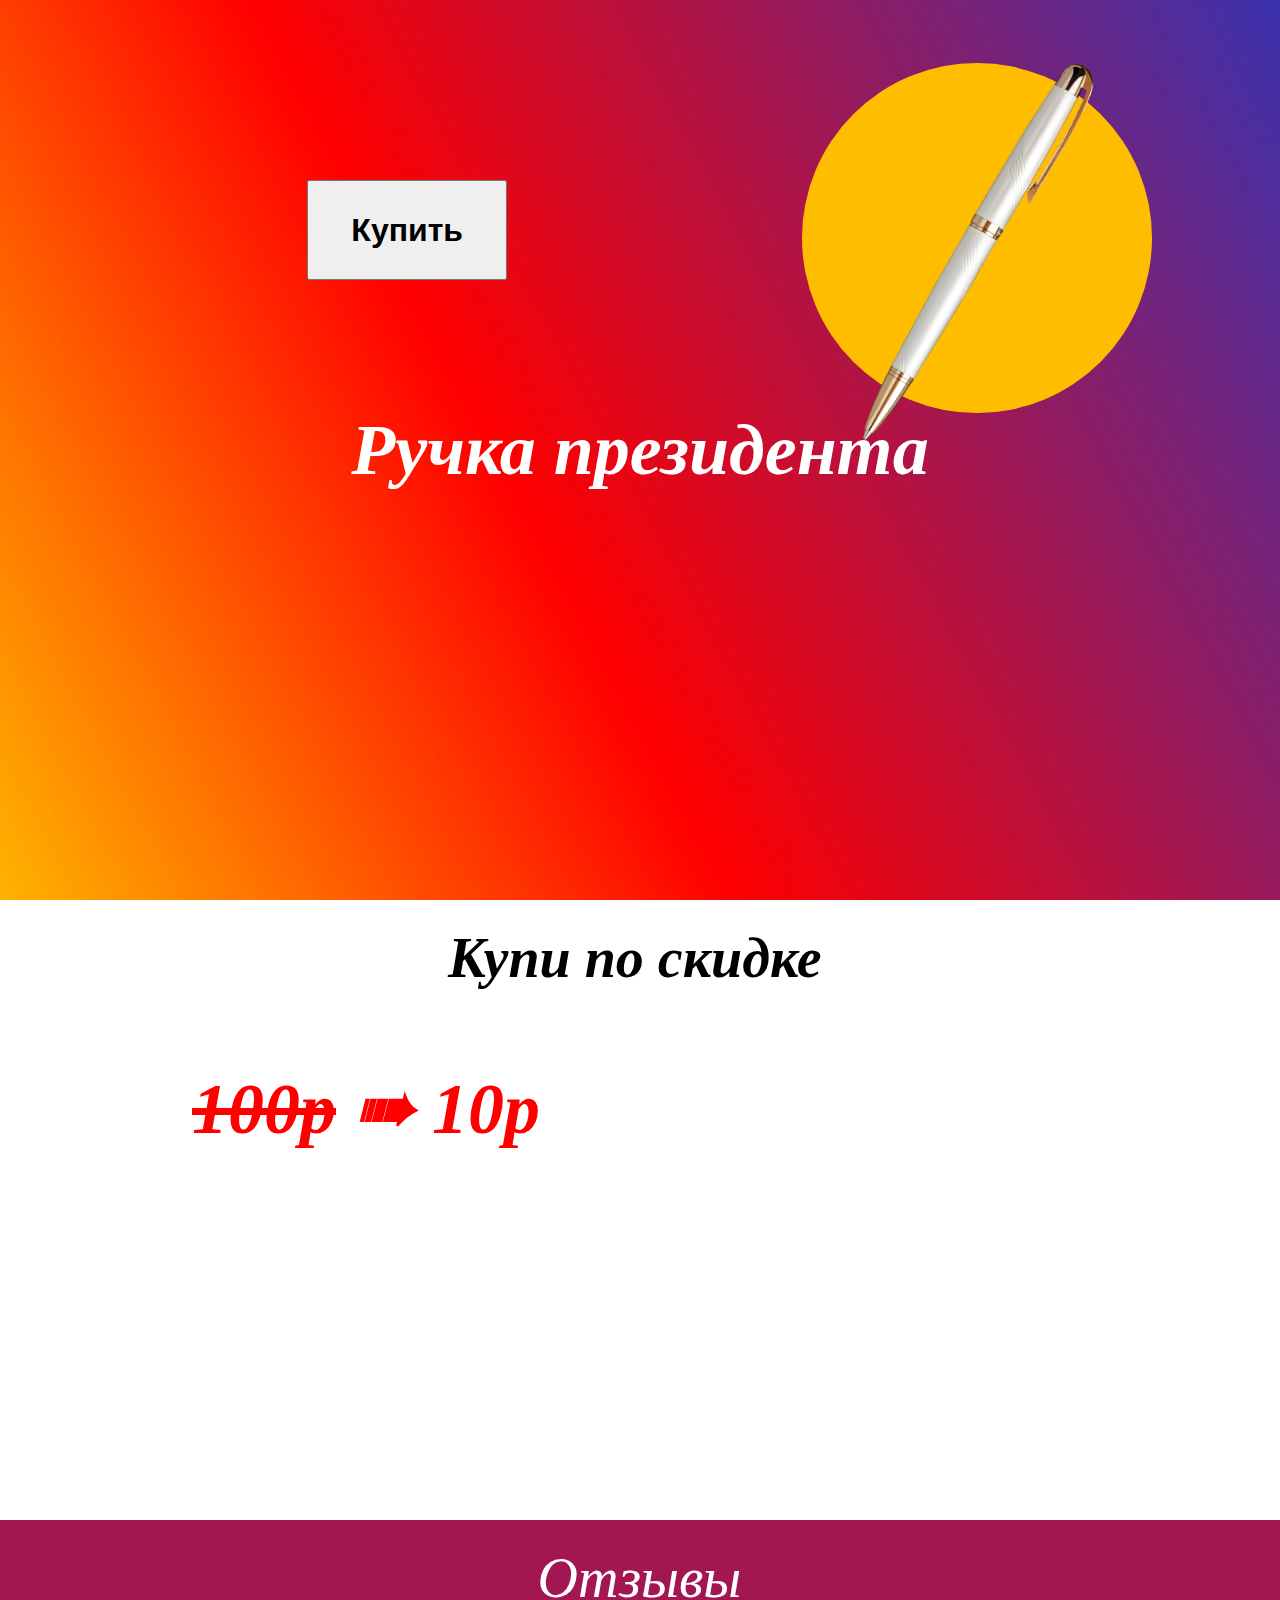
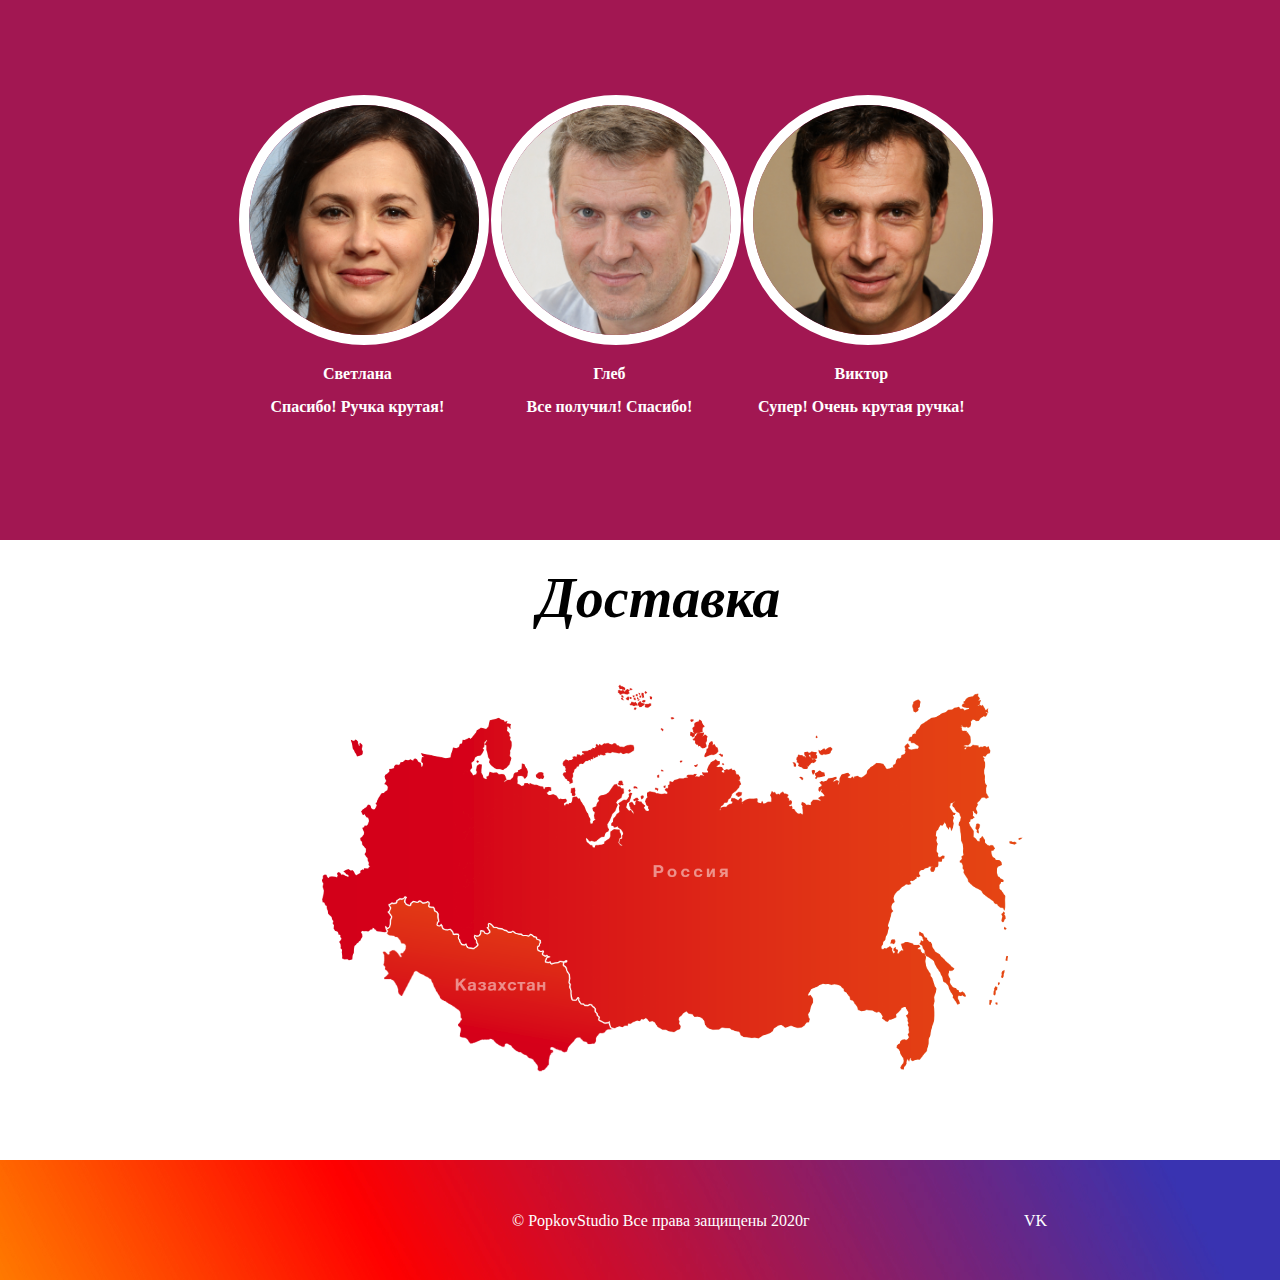
<file: index.html>
<!DOCTYPE html>
<html lang="ru">
<head>
    <meta charset="UTF-8">
    <link rel="stylesheet" href="style/style.css">
    <title>A Pen</title>
</head>
<body>
    <div class="wrapper">

        <header>
            <div class="header">
                <h1>Ручка президента</h1>
            </div>
        </header>
        
        <main>
            <div class="main">
                <div class="sell">
                    <div class="sell-text">Купи по скидке</div>
                    <div class="circle"></div>
                    <img class="pen" src="img/pen.png" alt="Ручка">
                    <div class="sell-text-2"><h2><del>100р</del> &#10144; 10р</h2></div>
                    <button class="buy" target="_blank" onclick="window.location.href = 'buy.html';">Купить</button>
                </div>
                <div class="reviews">
                    <div class="reviews-text">Отзывы</div>
                    <div class="table">
                        <table class="humans">
                            <tr>
                                <th><img class="humans-img" src="img/hum1.jpg" alt=""></th>
                                <th><img class="humans-img" src="img/hum2.jpg" alt=""></th>
                                <th><img class="humans-img" src="img/hum3.jpg" alt=""></th>
                            </tr>
                            <tr>
                                <th>Светлана</th>
                                <th>Глеб</th>
                                <th>Виктор</th>
                            </tr>
                            <tr>
                                <th>Спасибо! Ручка крутая!</th>
                                <th>Все получил! Спасибо!</th>
                                <th>Супер! Очень крутая ручка!</th>
                            </tr>
                        </table>
                    </div>
                </div>
                <div class="karta">
                    <div class="karta-text">Доставка</div>
                    <img class="karta-png" src="img/Karta-3.png" alt="">
                </div>
            </div>
        </main>
        <footer>
            <div class="footer">
                <div class="footer-text">© PopkovStudio Все права защищены 2020г</div>
                <div class="vk"><a href="https://vk.com/ilyu134" target="_blank">VK<a></div>
            </div>
        </footer>
    </div>
</body>
</html>
</file>
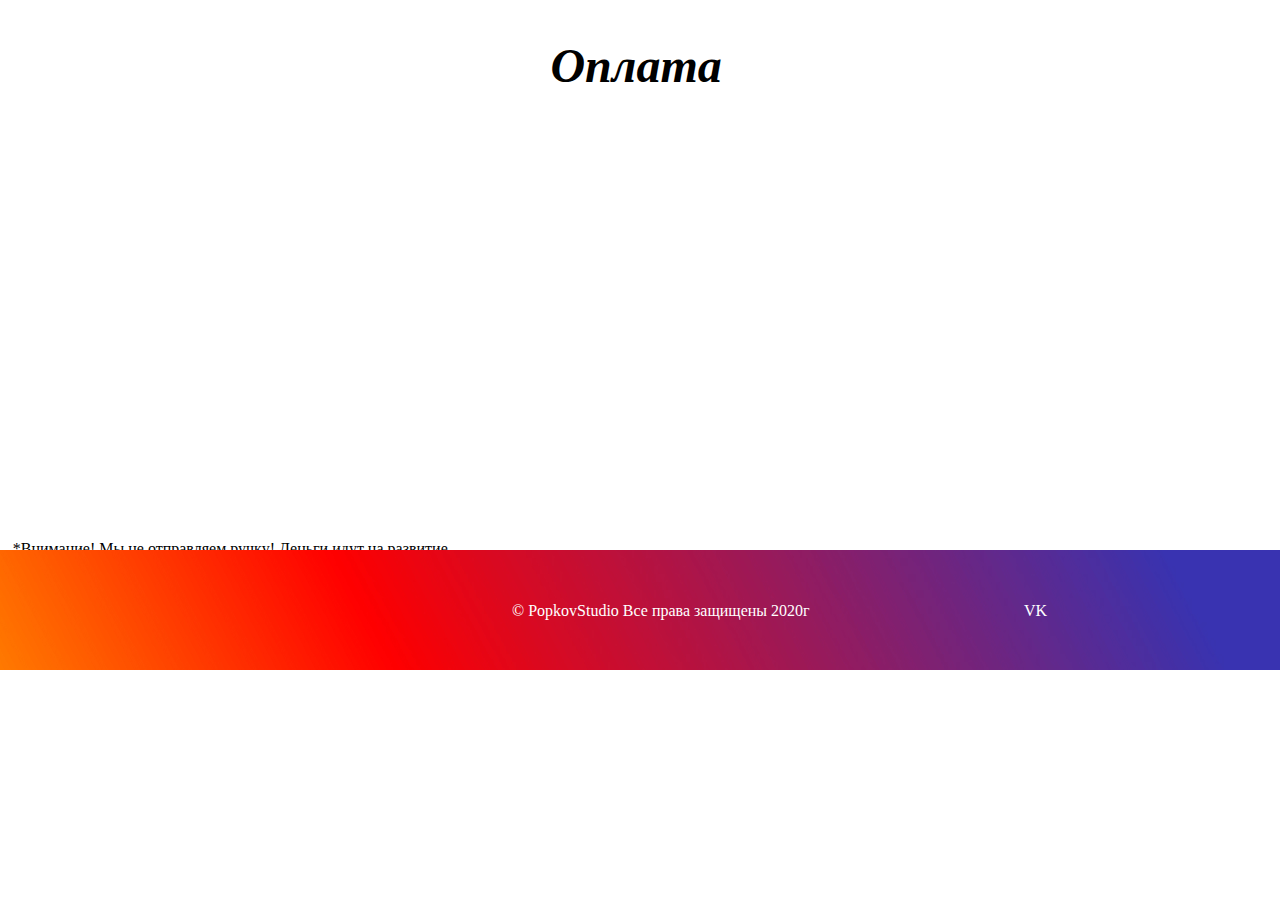
<file: buy.html>
<!DOCTYPE html>
<html lang="ru">
<head>
    <meta charset="UTF-8">
    <link rel="stylesheet" href="style/style.css">
    <title>Купить</title>
</head>
<body>
    <div class="main">
        <div class="sell-2">
            <div class="sell-text-3">Оплата</div>
            <iframe class="form" src="https://money.yandex.ru/quickpay/shop-widget?writer=seller&targets=%D0%A0%D1%83%D1%87%D0%BA%D0%B0&targets-hint=&default-sum=10&button-text=12&payment-type-choice=on&fio=on&mail=on&hint=&successURL=https%3A%2F%2Fillusion-web.github.io%2Fa-pen%2Fthanks.html&quickpay=shop&account=410012878540098" width="100%" height="222" frameborder="0" allowtransparency="true" scrolling="no"></iframe>
        </div>
        <div class="buy-text-form">
        *Внимание! Мы не отправляем ручку! Деньги идут на развитие
    </div>
    <footer>
        <div class="footer">
            <div class="footer-text">© PopkovStudio Все права защищены 2020г</div>
            <div class="vk"><a href="https://vk.com/ilyu134" target="_blank">VK<a></div>
        </div>
    </footer>
</body>
</html>
</file>
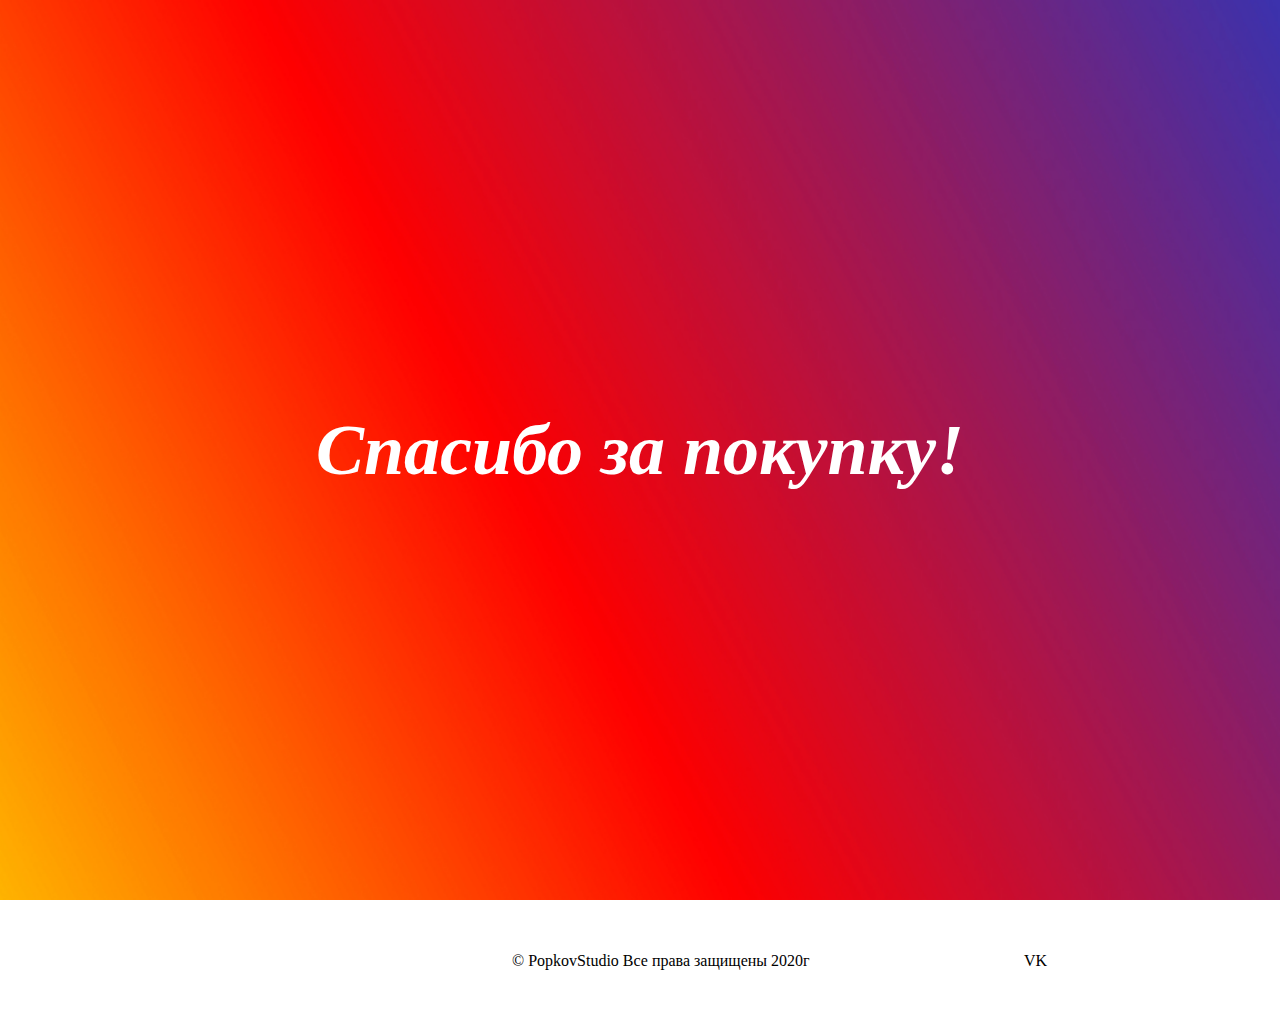
<file: thanks.html>
<!DOCTYPE html>
<html lang="ru">
<head>
    <meta charset="UTF-8">
    <link rel="stylesheet" href="style/style.css">
    <meta name="viewport" content="width=device-width, initial-scale=1.0">
    <title>Спасибо</title>
</head>
<body>
    <header>
        <div class="header">
            <h1>Спасибо за покупку!</h1>
        </div>
    </header>
    <footer>
        <div class="footer-2">
            <div class="footer-text-2">© PopkovStudio Все права защищены 2020г</div>
            <div class="vk-2"><a class="a-2" href="https://vk.com/ilyu134" target="_blank">VK<a></div>
        </div>
    </footer>
</body>
</html>
</file>
<file: style/style.css>
*{
    margin: 0;
    padding: 0;
}
/* Тело */
body{
    background-color: rgb(255, 255, 255);
}
.wrapper{
    display: flex;
    flex-direction: column;
    background-color: #fff;
}
/* Шапка */
header{
    background-image: url(../img/fon1.jpg);
    background-size: cover;
    background-repeat: no-repeat;
    background-position: center;
    display: flex;
    height: 100vh;
    width: auto;
}
.header{
    margin: auto;
}
.header h1{
    color: white;
    font-size: 450%;
    font-style: italic;
}
/* Основная инфа */
main{

}
/* Разделы */
.sell{
    width: 100%;
    height: 620px;
    background-color: rgb(255, 255, 255);
    max-width: 100%;
}
.sell-text{
    position: absolute;
    font-size: 350%;
    font-style: italic;
    padding-top: 2%;
    left: 35%;
    font-weight: bolder;
    color: rgb(0, 0, 0);
}
.sell-text-2{
    position: absolute;
    font-size: 300%;
    font-style: italic;
    padding-top: 13%;
    left: 15%;
    font-weight: bolder;
    color: red;
}
.pen{
    position: absolute;
    left: 64%;
    top: 5.5%;
    width: 24%;
}
.circle {
    position: absolute;
    width: 350px; 
    height: 350px;
    background: #FFBD00;
    border-radius: 50%;
    right: 10%;
    top: 7%;
    }
.buy{
    width: 200px;
    height: 100px;
    position: absolute;
    font-size: 200%;
    font-weight: bolder;
    left: 24%;
    top: 20%;
}
.reviews{
    width: 100%;
    height: 620px;
    background-color:rgb(162,23,82);
}

.reviews-text{
    color: white;
    position: absolute;
    font-size: 350%;
    font-style: italic;
    padding-top: 2%;
    left: 42%;
}
.table{
    position: absolute;
    padding-top: 13%;
    padding-left: 18%;
    margin-right: 10%;
}
th{
    padding: 0.9%;
}

.humans-img{
    width: 230px;
    height: 230px;
    border-radius: 50%;
    border-color: white;
    border-width: 10px;
    border-style: solid;
}
.humans{
    color: rgb(255, 255, 255);
}
.karta{
    position: relative;
    max-width: 100%;
    width: 100%;
    height: 620px;
    background-color: rgb(255, 255, 255);
}
.karta-png{
    position: absolute;
    width:55%;
    left: 25%;
    top: 23%;
}
.karta-text{
    position: absolute;
    font-weight: bolder;
    font-size: 350%;
    font-style: italic;
    padding-top: 2%;
    left: 42%;
}
/* Подвал */
.footer{
    position: relative;
    max-width: 100%;
    height: 120px;
    background-image: url(../img/fon1.jpg);
    background-size: 100%;
    padding-bottom: 0%;
}
.footer-text{
    position: absolute;
    top: 43%;
    left: 40%;
    color: white;
    font-size: 100%;
}
.vk{
    position: absolute;
    color: white;
    top: 43%;
    left: 80%;
}
a{
    text-decoration: none;
    color: rgb(255, 255, 255);
}
a:visited {
    color: rgb(255, 255, 255);
}
.footer-2{
    position: relative;
    max-width: 100%;
    height: 120px;
    background-color: white;
    background-size: 100%;
    padding-bottom: 0%;
}
.footer-text-2{
    position: absolute;
    top: 43%;
    left: 40%;
    color: black;
    font-size: 100%;
}
.vk-2{
    position: absolute;
    top: 43%;
    left: 80%;
}
.a-2{
    color: black;
    text-decoration: none;
}
.a-2:visited {
    color: black;
}
.sell-2{
    width: 100%;
    height: 550px;
    background-color: rgb(255, 255, 255);
    max-width: 100%;
}
.form{
    position: absolute;
    top: 25%;
}
.sell-text-3{
    position: absolute;
    font-size: 300%;
    font-style: italic;
    padding-top: 3%;
    left: 43%;
    font-weight: bolder;
    color: black;
}
.buy-text-form{
    position: absolute;
    top: 60%;
    left: 1%;
}
</file>
